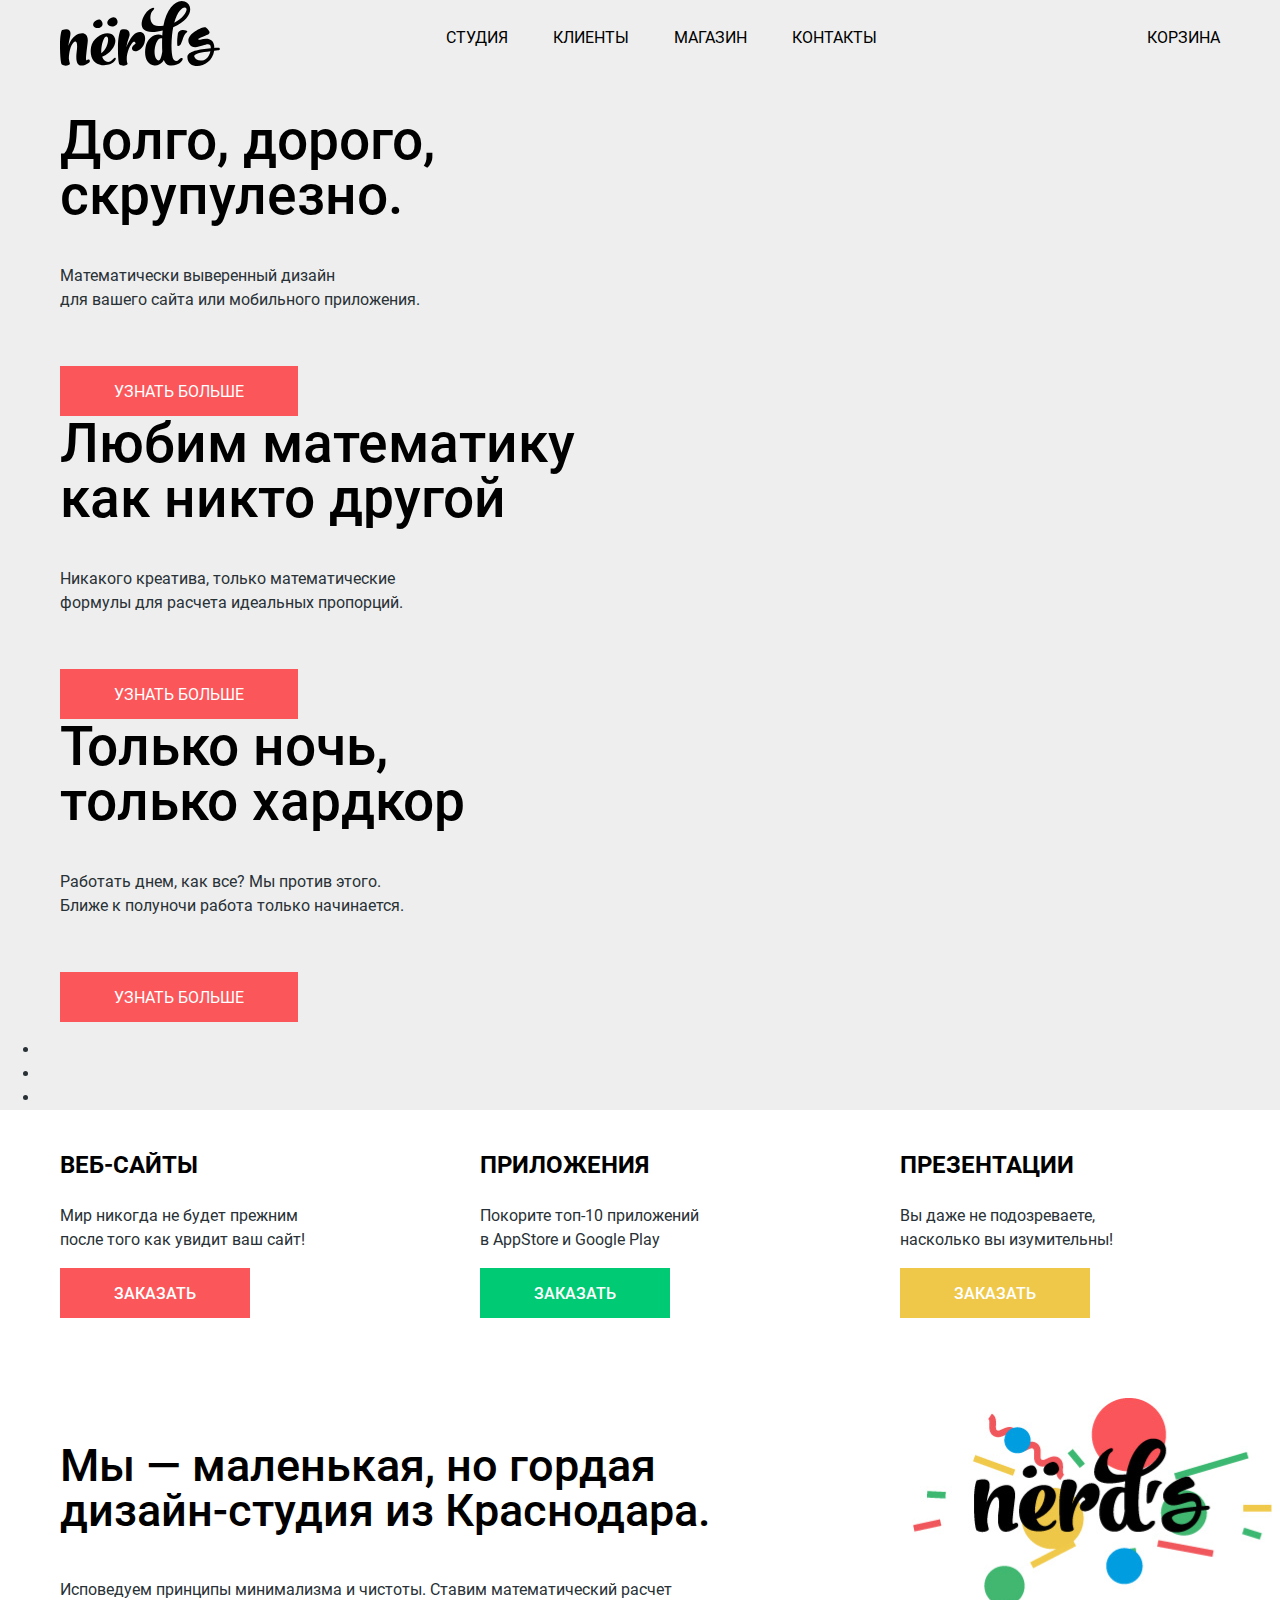
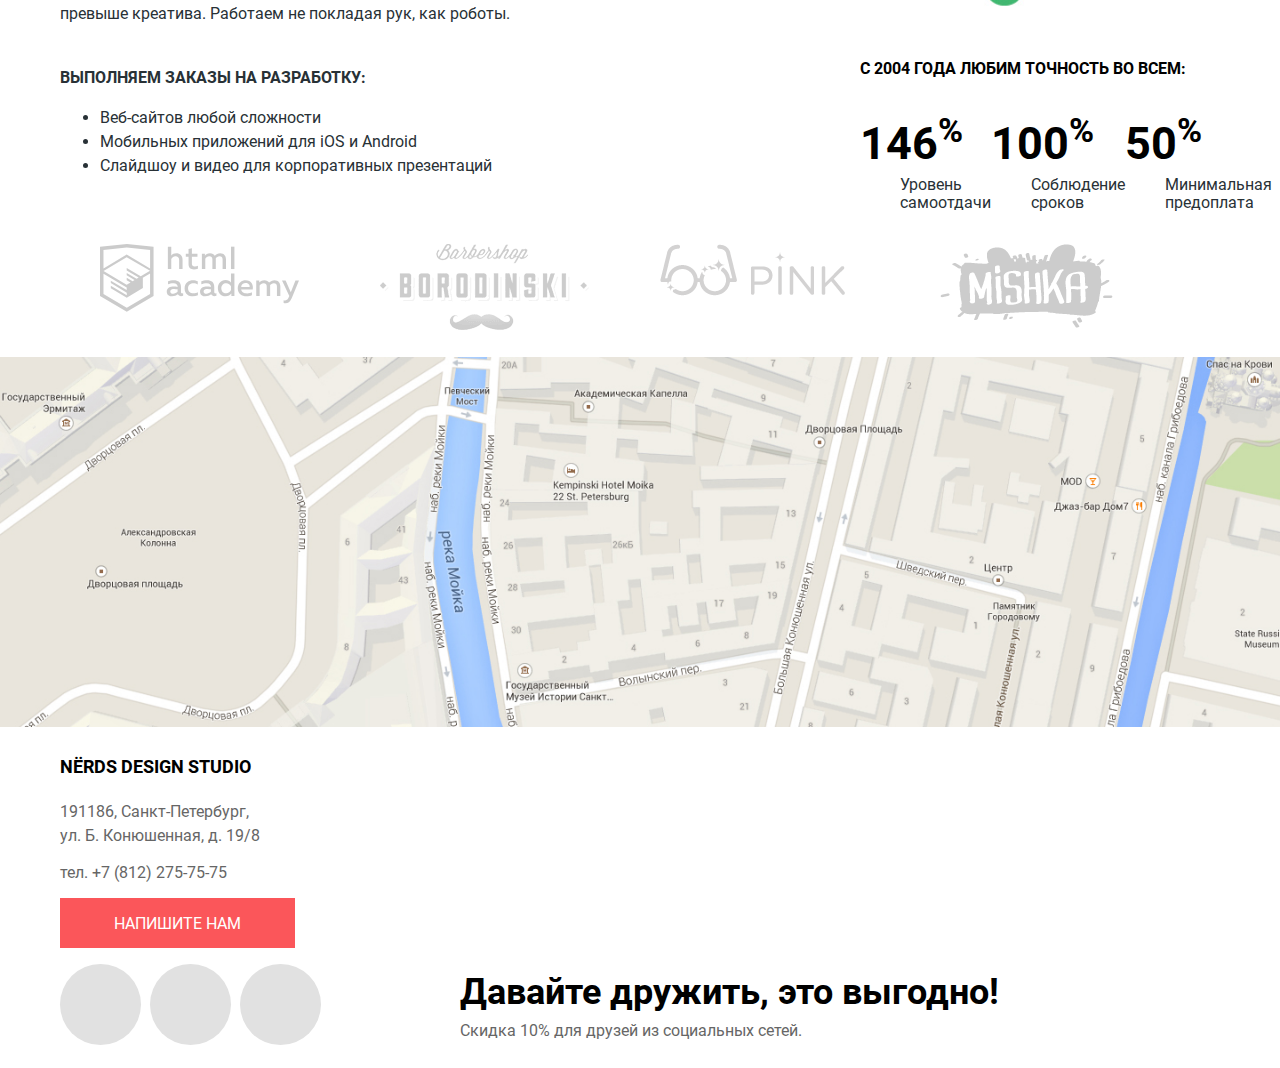
<file: index.html>
<!DOCTYPE html>
<html class="page" lang="ru">

<head>
  <meta charset="utf-8">
  <title>«Нёрдс» - магазин готовых шаблонов</title>

  <link rel="icon" href="img/favicon/favicon.ico">
  <link rel="icon" href="img/favicon/icon.svg" type="image/svg+xml">
  <link rel="apple-touch-icon" href="img/favicon/152.png">
  <link rel="manifest" href="manifest.webmanifest">
  <link rel="stylesheet" href="css/normalize.css">
  <link rel="stylesheet" href="css/style.css">
</head>

<body class="page-body">

  <header class="main-header">
    <nav class="main-navigation container">
      <a class="main-header-logo">
        <img src="img/nerds.svg" width="160" height="65" alt="Логотип студии «Нёрдс»">
      </a>
      <ul class="site-navigation">
        <li class="site-navigation-item"><a href="blank.html">Студия</a></li>
        <li class="site-navigation-item"><a href="blank.html">Клиенты</a></li>
        <li class="site-navigation-item"><a href="catalog.html">Магазин</a></li>
        <li class="site-navigation-item"><a href="blank.html">Контакты</a></li>
      </ul>
      <a class="shopping-cart" href="blank.html">Корзина</a>
    </nav>
  </header>

  <main class="content">
    <h1 class="hidden">«Нёрдс» - магазин готовых шаблонов</h1>

    <section class="features">
      <h2 class="hidden">Наши преимущества</h2>

      <div class="features-slider container">
        <h2 class="features-slider-title">Долго, дорого, <br> скрупулезно.</h2>
        <p>Математически выверенный дизайн<br>
          для вашего сайта или мобильного приложения.</p>
        <a class="button" href="blank.html">Узнать больше</a>
      </div>

      <div class="features-slider container">
        <h2 class="features-slider-title">Любим математику<br>как никто другой</h2>
        <p>Никакого креатива, только математические<br>
          формулы для расчета идеальных пропорций.</p>
        <a class="button" href="blank.html">Узнать больше</a>
      </div>

      <div class="features-slider container">
        <h2 class="features-slider-title">Только ночь, <br> только хардкор</h2>
        <p>Работать днем, как все? Мы против этого.<br>
          Ближе к полуночи работа только начинается.</p>
        <a class="button" href="blank.html">Узнать больше</a>
      </div>

      <ul>
        <li></li>
        <li></li>
        <li></li>
      </ul>

    </section>

    <div class="container">
      <section class="services">
        <h2 class="hidden">Услуги</h2>

        <ul>
          <li>
            <h3>Веб-сайты</h3>
            <p>Мир никогда не будет прежним<br>
              после того как увидит ваш сайт!</p>
            <a class="button" href="#">Заказать</a>
          </li>

          <li>
            <h3>Приложения</h3>
            <p>Покорите топ-10 приложений<br>
              в AppStore и Google Play</p>
            <a class="button button-green" href="#">Заказать</a>
          </li>

          <li>
            <h3>Презентации</h3>
            <p>Вы даже не подозреваете,<br>
              насколько вы изумительны!</p>
            <a class="button button-yellow" href="#">Заказать</a>
          </li>
        </ul>
      </section>

      <section class="about">
        <h2 class="hidden">О нас</h2>
        <div class="about-left">
          <p class="about-title">Мы — маленькая, но гордая<br>
            дизайн-студия из Краснодара.</p>
          <p class="about-text">Исповедуем принципы минимализма и чистоты. Ставим математический расчет<br>
            превыше креатива. Работаем не покладая рук, как роботы.</p>
          <p class="about-text-list">Выполняем заказы на разработку:</p>
          <ul class="about-list">
            <li class="about-item">Веб-сайтов любой сложности</li>
            <li class="about-item">Мобильных приложений для iOS и Android</li>
            <li class="about-item">Слайдшоу и видео для корпоративных презентаций</li>
          </ul>
        </div>
        <div class="about-right">
          <p class="desc">с 2004 года Любим точность во всем:</p>
          <dl class="desc-list">
            <div>
              <dt class="desc-figure">146<sup>%</sup></dt>
              <dd class="desc-item">Уровень<br>самоотдачи</dd>
            </div>
            <div>
              <dt class="desc-figure">100<sup>%</sup></dt>
              <dd class="desc-item">Соблюдение<br>сроков</dd>
            </div>
            <div>
              <dt class="desc-figure">50<sup>%</sup></dt>
              <dd class="desc-item">Минимальная<br>предоплата</dd>
            </div>
          </dl>
        </div>
      </section>

      <section class="partners">
        <h2 class="hidden">Наши партнеры</h2>

        <ul>
          <li class="partners-item"><a href="https://htmlacademy.ru/intensive/htmlcss"><img
                src="img/logo/htmlacademy.svg" width="199" height="68" alt="логотип HTML-Academy"></a></li>
          <li class="partners-item"><img src="img/logo/borodinski.png" width="209" height="90"
              alt="логотип Барбершоп «Бородинский»"></li>
          <li class="partners-item"><img src="img/logo/pink.png" width="185" height="52" alt="логотип Pink"></li>
          <li class="partners-item"><img src="img/logo/mishka.png" width="173" height="84" alt="логотип Mishka"></li>
        </ul>

      </section>
    </div>

  </main>

  <footer class="main-footer">

    <section class="contacts">
      <h2 class="hidden">Наши контакты</h2>

      <img class="map" src="img/map.jpg" width="1440" height="416" alt="где мы находимся">

      <div class="container">
        <p class="contacts-title">NЁRDS DESIGN STUDIO</p>
        <p class="contacts-address">191186, Санкт-Петербург,<br>
          ул. Б. Конюшенная, д. 19/8</p>
        <p class="contacts-phone">тел. +7 (812) 275-75-75</p>
        <a class="button" href="blank.html">Напишите нам</a>
      </div>
    </section>

    <section class="footer-socials container">
      <h2 class="hidden">Мы в социальных сетях</h2>

      <ul>
        <li><a href="https://vk.com/"><span class="hidden">Вконтакте</span></a></li>
        <li><a href="https://www.facebook.com/"><span class="hidden">Facebook</span></a></li>
        <li><a href="https://www.instagram.com/"><span class="hidden">Instagram</span></a></li>
      </ul>

      <div class="offer">
        <h3>Давайте дружить, это выгодно!</h3>
        <p>Скидка 10% для друзей из социальных сетей.</p>
      </div>
    </section>

  </footer>

</body>

</html>
</file>
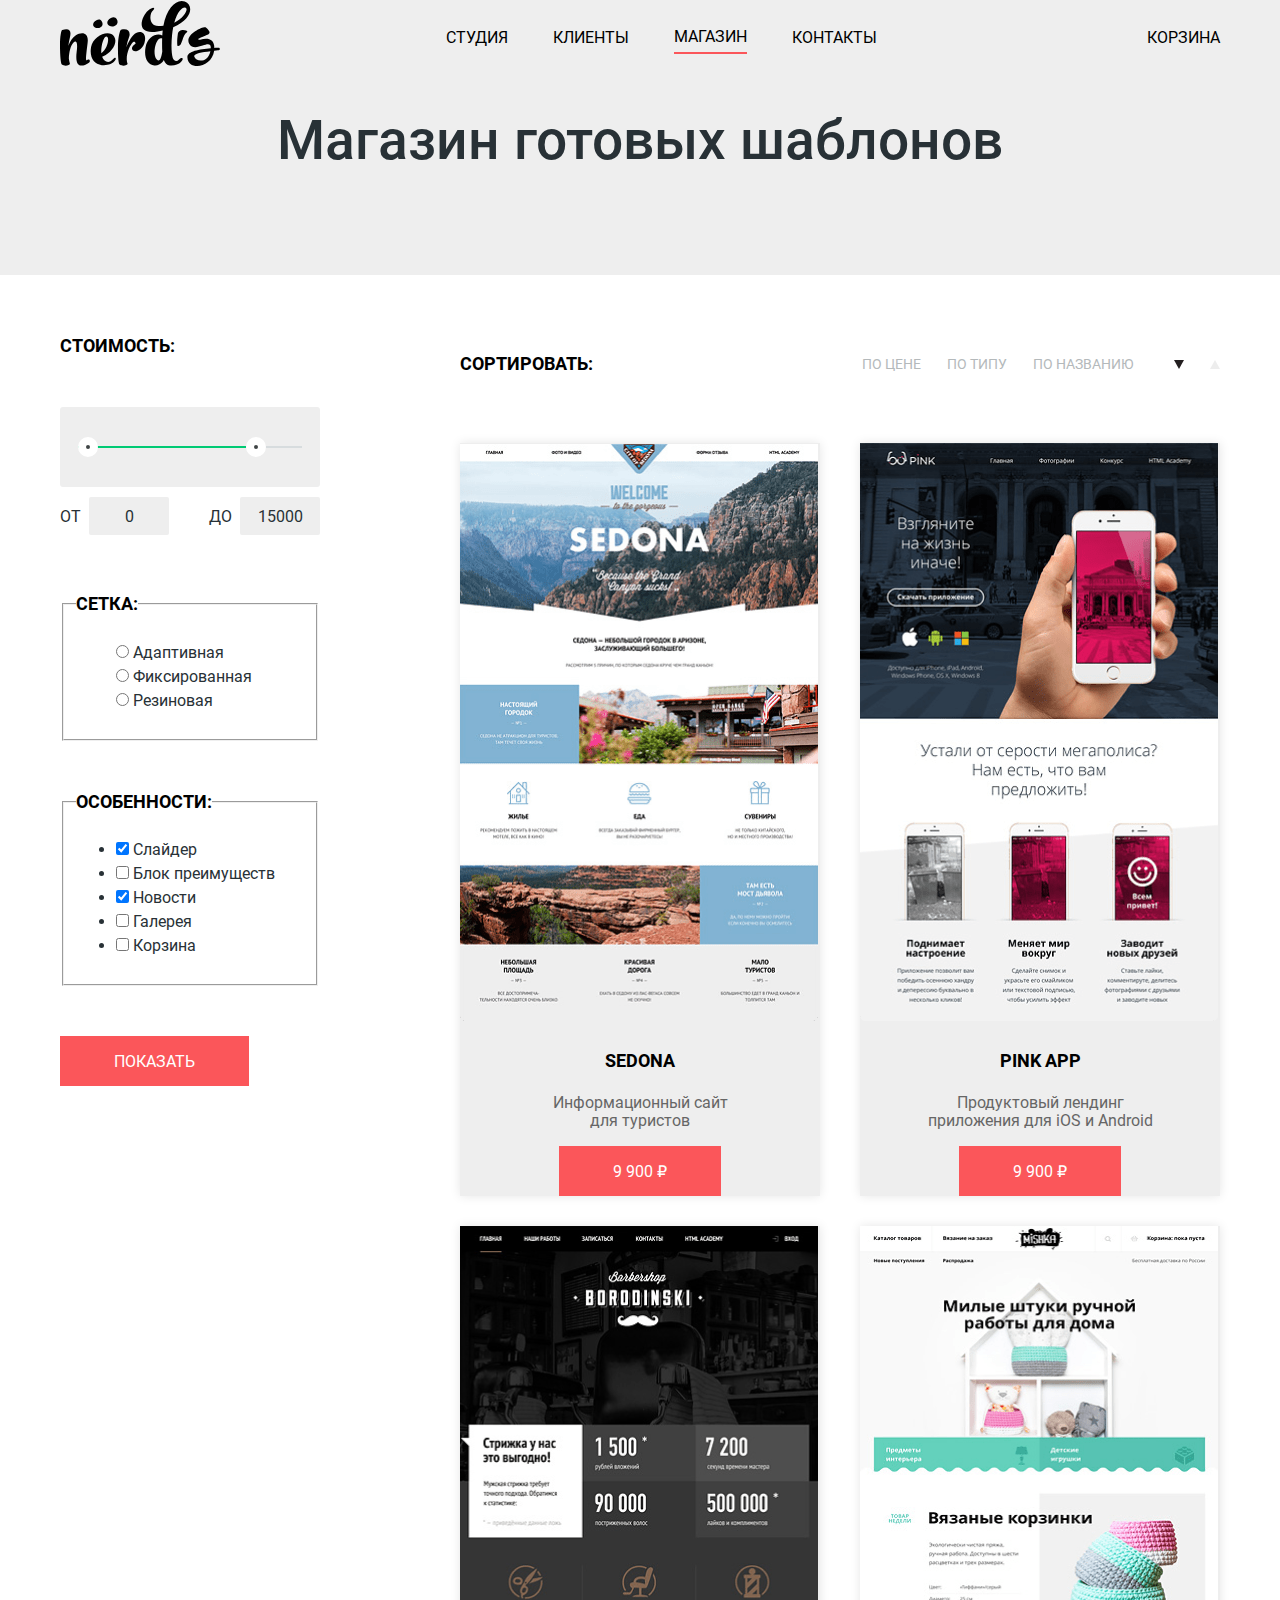
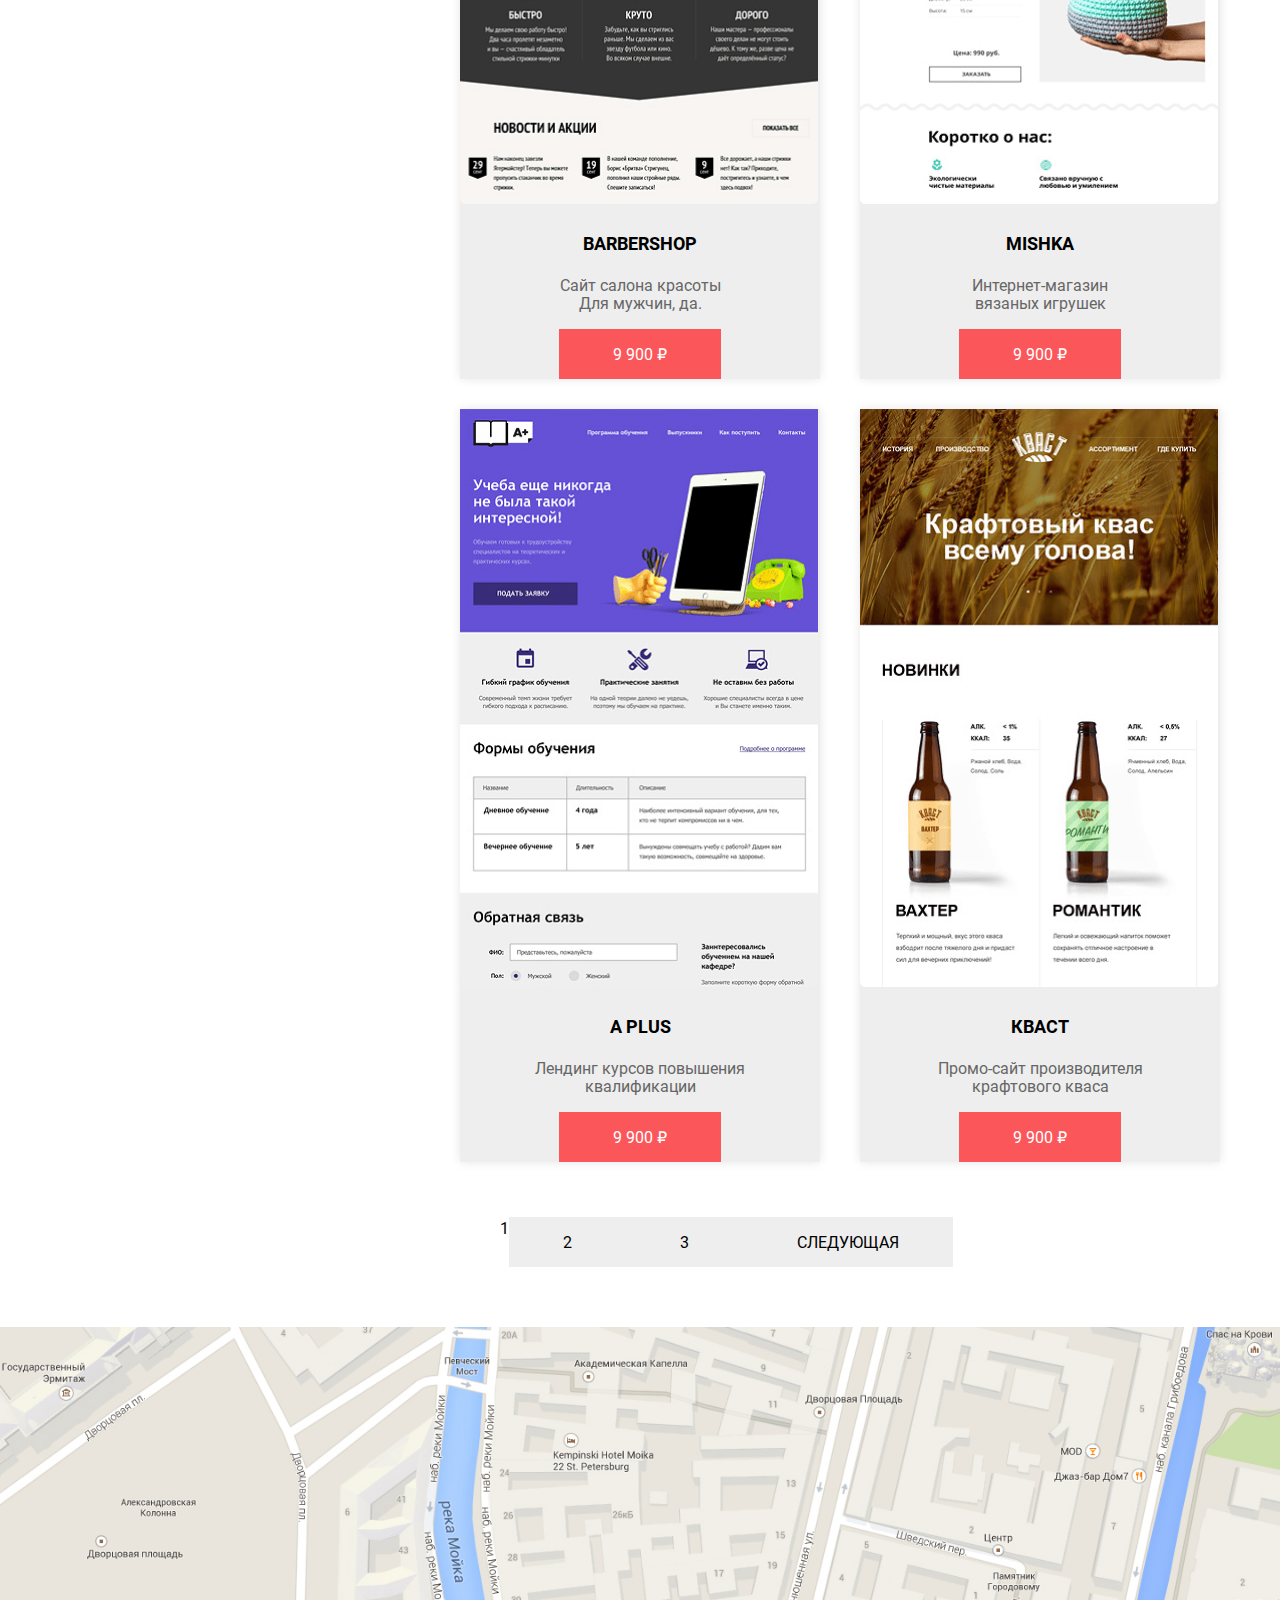
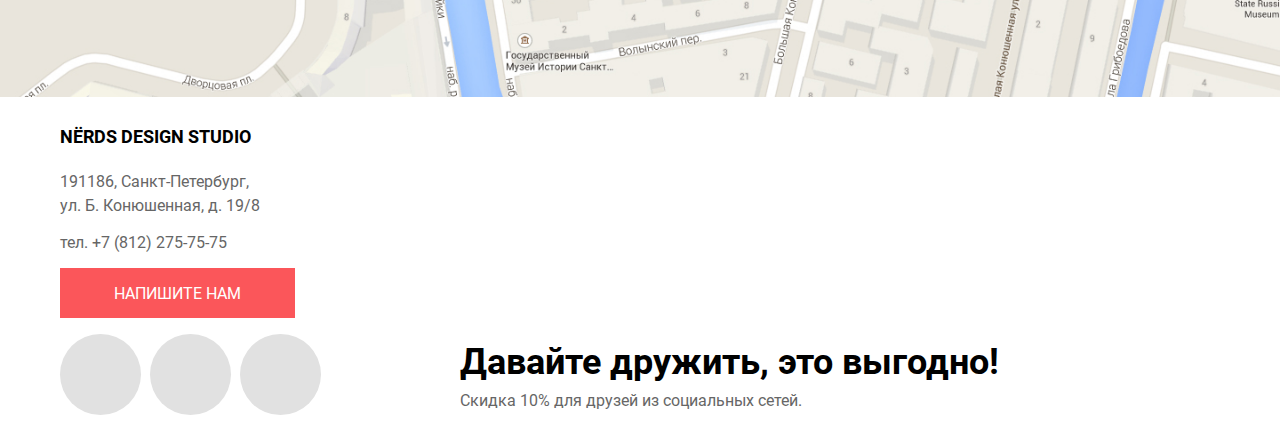
<file: catalog.html>
<!DOCTYPE html>
<html class="page" lang="ru">

<head>
  <meta charset="utf-8">
  <title>«Нёрдс» - магазин готовых шаблонов</title>

  <link rel="icon" href="img/favicon/favicon.ico">
  <link rel="icon" href="img/favicon/icon.svg" type="image/svg+xml">
  <link rel="apple-touch-icon" href="img/favicon/152.png">
  <link rel="manifest" href="manifest.webmanifest">
  <link rel="stylesheet" href="css/normalize.css">
  <link rel="stylesheet" href="css/style.css">
</head>

<body class="page-body">

  <header class="main-header">
    <nav class="main-navigation container">
      <a class="main-header-logo" href="index.html">
        <img src="img/nerds.svg" width="160" height="65" alt="Логотип студии «Нёрдс»">
      </a>
          <ul class="site-navigation">
            <li class="site-navigation-item"><a href="blank.html">Студия</a></li>
            <li class="site-navigation-item"><a href="blank.html">Клиенты</a></li>
            <li class="site-navigation-item"><a class="site-navigation-item_active" href="catalog.html">Магазин</a></li>
            <li class="site-navigation-item"><a href="blank.html">Контакты</a></li>
          </ul>
          <a class="shopping-cart" href="blank.html">Корзина</a>
    </nav>
  </header>

  <main class="content">

    <div class="content-title">
      <h1 class="container">Магазин готовых шаблонов</h1>
    </div>

    <div class="catalog-page container">
      <section class="filters">
        <h2 class="hidden">Фильтр товаров</h2>

        <form action="https://echo.htmlacademy.ru" method="GET">
          <div class="filters-value">
            <h3>Стоимость:</h3>
            <div class="filters-value-wrapper">
              <div class="filters-range">
                <div class="filters-range-scale">
                  <div class="filters-range-bar"></div>
                </div>
                <button class="filters-range-handle min" type="button"></button>
                <button class="filters-range-handle max" type="button" style="left: 75%;"></button>
              </div>
            </div>
            <div class="filters-interval">
              <label>От<input type="text" name="min-interval" value="0"></label>
              <label>До<input type="text" name="max-interval" value="15000"></label>
            </div>
          </div>

          <fieldset class="filters-grid">
            <legend>Сетка:</legend>
            <ul>
              <li class="filters-grid-item">
                <input type="radio" name="grid" value="adaptive" id="filter-adaptive">
                <label for="filter-adaptive">Адаптивная</label>
              </li>
              <li class="filters-grid-item">
                <input type="radio" name="grid" value="fixed" id="filter-fixed">
                <label for="filter-fixed">Фиксированная</label>
              </li>
              <li class="filters-grid-item">
                <input type="radio" name="grid" value="rubber" id="filter-rubber">
                <label for="filter-rubber">Резиновая</label>
              </li>
            </ul>
          </fieldset>

          <fieldset class="filters-features">
            <legend>Особенности:</legend>
            <ul>
              <li class="filters-features-item">
                <input class="filter-input-checkbox" type="checkbox" name="slider" id="filter-slider" checked>
                <label for="filter-slider">Слайдер</label>
              </li>
              <li class="filters-features-item">
                <input class="filter-input-checkbox" type="checkbox" name="advantages" id="filter-advantages">
                <label for="filter-advantages">Блок преимуществ</label>
              </li>
              <li class="filters-features-item">
                <input class="filter-input-checkbox" type="checkbox" name="news" id="filter-news" checked>
                <label for="filter-news">Новости</label>
              </li>
              <li class="filters-features-item">
                <input class="filter-input-checkbox" type="checkbox" name="gallery" id="filter-gallery">
                <label for="filter-gallery">Галерея</label>
              </li>
              <li class="filters-features-item">
                <input class="filter-input-checkbox" type="checkbox" name="basket" id="filter-basket">
                <label for="filter-basket">Корзина</label>
              </li>
            </ul>
          </fieldset>
          <button class="button" type="submit">Показать</button>
        </form>
      </section>

      <section class="filters-sorting">
        <h2 class="hidden">Сортировка товаров</h2>

        <p>Сортировать:</p>
        <ul class="filters-sorting-variety">
          <li>
            <a href="#">По цене</a>
          </li>
          <li>
            <a href="#">По типу</a>
          </li>
          <li>
            <a href="#">По названию</a>
          </li>
        </ul>

        <ul class="filters-sorting-list">
          <li class="filters-sorting-item">
            <a href="#">
              <img src="img/icons/down.svg" width="10" height="10" alt="Сортировка по убыванию">
            </a>
          </li>
          <li class="filters-sorting-item">
            <a href="#">
              <img src="img/icons/up.svg" width="10" height="10" alt="Сортировка по возрастанию">
            </a>
          </li>
        </ul>
      </section>

      <section class="products">
        <h2 class="hidden"> Список товаров</h2>

        <ul class="products-list">
          <li class="products-item">
            <a href="#">
              <img src="img/products/sedona.png" width="358" height="578" alt="товар шаблона Sedona">
            </a>
            <div class="products-desc">
              <a href="#">
                <h3>Sedona</h3>
              </a>
              <p>Информационный сайт<br>
                для туристов</p>
              <a class="button" href="#">9 900 ₽</a>
            </div>
          </li>
          <li class="products-item">
            <a href="#">
              <img src="img/products/pink.png" width="358" height="578" alt="товар шаблона Pink">
            </a>
            <div class="products-desc">
              <a href="#">
                <h3>Pink App</h3>
              </a>
              <p>Продуктовый лендинг<br>
                приложения для iOS и Android
              </p>
              <a class="button" href="#">9 900 ₽</a>
            </div>
          </li>
          <li class="products-item">
            <a href="#">
              <img src="img/products/borodinski.png" width="358" height="578" alt="товар шаблона Borodinski">
            </a>
            <div class="products-desc">
              <a href="#">
                <h3>Barbershop</h3>
              </a>
              <p>Сайт салона красоты<br>
                Для мужчин, да.
              </p>
              <a class="button" href="#">9 900 ₽</a>
            </div>
          </li>
          <li class="products-item">
            <a href="#">
              <img src="img/products/mishka.png" width="358" height="578" alt="товар шаблона Mishka">
            </a>
            <div class="products-desc">
              <a href="#">
                <h3>Mishka</h3>
              </a>
              <p>Интернет-магазин<br>
                вязаных игрушек
              </p>
              <a class="button" href="#">9 900 ₽</a>
            </div>
          </li>
          <li class="products-item">
            <a href="#">
              <img src="img/products/aplus.png" width="358" height="578" alt="товар шаблона A+">
            </a>
            <div class="products-desc">
              <a href="#">
                <h3>A Plus</h3>
              </a>
              <p>Лендинг курсов повышения<br>
                квалификации
              </p>
              <a class="button" href="#">9 900 ₽</a>
            </div>
          </li>
          <li class="products-item">
            <a href="#">
              <img src="img/products/kvast.png" width="358" height="578" alt="товар шаблона Кваст">
            </a>
            <div class="products-desc">
              <a href="#">
                <h3>Кваст</h3>
              </a>
              <p>Промо-сайт производителя<br>
                крафтового кваса
              </p>
              <a class="button" href="#">9 900 ₽</a>
            </div>
          </li>
        </ul>
        <ul class="pagination-list">
          <li class="pagination-item pagination-item_active">
            <a>1</a>
          </li>
          <li class="pagination-item">
            <a class="button" href="#">2</a>
          </li>
          <li class="pagination-item">
            <a class="button" href="#">3</a>
          </li>
          <li class="pagination-item">
            <a class="button" href="#">Следующая</a>
          </li>
        </ul>
      </section>
    </div>

  </main>

  <footer class="main-footer">

    <section class="contacts">
      <h2 class="hidden">Наши контакты</h2>

      <img class="map" src="img/map.jpg" width="1440" height="416" alt="где мы находимся">

      <div class="container">
        <p class="contacts-title">NЁRDS DESIGN STUDIO</p>
        <p class="contacts-address">191186, Санкт-Петербург,<br>
          ул. Б. Конюшенная, д. 19/8</p>
        <p class="contacts-phone">тел. +7 (812) 275-75-75</p>
        <a class="button" href="blank.html">Напишите нам</a>
      </div>
    </section>

    <section class="footer-socials container">
      <h2 class="hidden">Мы в социальных сетях</h2>

      <ul>
        <li><a href="https://vk.com/"><span class="hidden">Вконтакте</span></a></li>
        <li><a href="https://www.facebook.com/"><span class="hidden">Facebook</span></a></li>
        <li><a href="https://www.instagram.com/"><span class="hidden">Instagram</span></a></li>
      </ul>

      <div class="offer">
        <h3>Давайте дружить, это выгодно!</h3>
        <p>Скидка 10% для друзей из социальных сетей.</p>
      </div>
    </section>

  </footer>

</body>

</html>
</file>
<file: css/style.css>
/* Variables */

:root {
  --basic-black: #000000;
  --basic-white: #FFFFFF;
  --basic-grey: #EEEEEE;
  --basic-red: #FB565A;
  --basic-red-middle: #E74246;
  --basic-red-dark: #D7373B;
  --basic-green: #00CA74;
  --basic-green-middle: #00BC6C;
  --basic-green-dark: #00AA62;
  --basic-yellow: #EFC84A;
  --basic-yellow-middle: #EAB534;
  --basic-yellow-dark: #E5A722;

  --color-gray: #E1E1E1;
  --color-gray-000: #b8b8b8;
  --color-gray-100: #a7a7a7;
  --color-gray-200: #B4B9BB;
  --color-gray-300: #DFDFDF;
  --color-gray-400: #D5D5D5;
  --color-gray-500: #b3b3b3;
  --color-gray-600: #666666;
  --color-gray-700: #283136;
  --color-gray-800: #4d4d4d;
  --color-gray-900: #ededed;
  --color-gray-1000: #d7dcde;
  --color-gray-2000: #eaeaea;
  --color-gray-3000: #bfc1c3;
  --color-gray-4000: #3f4445;

  --color-red-100: #feccce;
  --color-red-200: #ffeeef;
}

@font-face {
  font-family: 'Roboto';
  font-weight: 400;
  font-style: normal;
  src:
  url('../fonts/roboto.woff2') format('woff2'),
  url('../fonts/roboto.woff') format('woff');
}

@font-face {
  font-family: 'Roboto';
  font-weight: 700;
  font-style: normal;
  src:
  url('../fonts/robotobold.woff2') format('woff2'),
  url('../fonts/robotobold.woff') format('woff');
}

@font-face {
  font-family: 'Roboto';
  font-weight: 500;
  font-style: normal;
  src:
  url('../fonts/robotomedium.woff2') format('woff2'),
  url('../fonts/robotomedium.woff') format('woff');
}

/* Global */

*, *::before, *::after {
  box-sizing: border-box;
}

.page-body {
  min-width: 960px;
  margin: 0;
  padding: 0;
  font-family: "Roboto", Arial, sans-serif;
  font-size: 16px;
  line-height: 24px;
  font-weight: 400;
  color: var(--color-gray-700);

  min-height: 100%;
  display: grid;
  grid-template-rows: min-content 1fr min-content;
  align-content: start;
}

a {
  text-decoration: none;
}

img {
  max-width: 100%;
  height: auto;
}

/* Main header */

.main-header {
  padding-bottom: 37px;
  background-color: var(--basic-grey);
}

.main-header-logo {
  justify-self: start;
}

.features-slider-title {
  margin: 0;
}

/* Grid */

.page {
  height: 100%;
}

/* Main navigation */

.main-navigation {
  display: grid;
  grid-template-columns: 160px 1fr min-content;
  column-gap: 40px;
  line-height: 30px;
  color: var(--basic-black);
  text-transform: uppercase;
}


.main-navigation ul {
  display: flex;
  justify-content: center;
  align-items: center;
  list-style: none;
}

.site-navigation-item {
  margin-right: 45px;
}

.main-navigation a {
  color: var(--basic-black);
}

/* User navigation */

.site-navigation {
  margin: 0;
  padding: 0;
}

.site-navigation a,
.shopping-cart {
  display: flex;
  align-items: center;
  color: var(--basic-black);
}

.site-navigation a:hover,
.shopping-cart:hover {
  color: var(--basic-red);
}

.site-navigation a:focus,
.shopping-cart:focus {
  color: var(--color-gray);
}

.site-navigation-item_active{
  border-bottom: 2px solid var(--basic-red);
  color: var(--basic-black);
}

/* Title hidden */

.hidden {
  display: none;
}

/* Content */

.container {
  width: 1200px;
  margin: 0 auto;
  padding: 0 20px;
}

.catalog-page {
  display: grid;
  grid-template-columns: 260px 1fr;
  column-gap: 140px;
  align-content: start;
}

.content-title {
  margin: 0;
  padding-bottom: 107px;
  text-align: center;
  background-color: var(--basic-grey);
}

.content-title h1 {
  font-weight: 500;
  font-size: 55px;
  line-height: 55px;
}

/* Features */

.features {
  background-color: var(--basic-grey);
}

.features h2 {
  font-weight: 500;
  font-size: 55px;
  line-height: 55px;
  color: var(--basic-black);
}

.features p {
  padding-top: 25px;
  padding-bottom: 38px;
  font-weight: 400;
}

.features .btn:hover {
  background-color: var(--basic-red-middle);
}

.features .btn:focus {
  background-color: var(--basic-red-dark);
}

/* Filters-value */

.filters {
  grid-row: span 2;
}

.filters-value {
  width: 260px;
  border-radius: 3px;
}

.filters-value h3 {
  margin: 0;
  padding-top: 56px;
  padding-bottom: 46px;
  font-weight: 700;
  font-size: 18px;
  line-height: 30px;
  text-transform: uppercase;
  color: var(--basic-black);
}

.filters-value-wrapper {
  margin-bottom: 10px;
  padding: 39px 18px;
  border-radius: 3px;
  background-color: var(--basic-grey);
}

.filters-range {
  position: relative;
}

.filters-range-scale {
  height: 2px;
  background-color: var(--color-gray-1000);
}

.filters-range-bar {
  height: 2px;
  width: 75%;
  background-color: var(--basic-green);
}

.filters-range-handle {
  position: absolute;
  top: 50%;
  left: 0%;
  transform: translateY(-50%);
  width: 4px;
  height: 4px;
  box-sizing: content-box;
  padding: 0;
  border: 8px solid var(--basic-white);
  border-radius: 50%;
  background-color: var(--color-gray-4000);
  cursor: pointer;
}

.filters-interval {
  display: flex;
  flex-wrap: wrap;
  justify-content: space-between;
  color: var(--color-gray-700);
}

.filters-interval label {
  width: 50%;
  text-transform: uppercase;
}

.filters-interval label:last-child {
  text-align: right;
}

.filters-interval input {
  margin-left: 8px;
  width: 80px;
  height: 38px;
  border-radius: 2px;
  border: none;
  font: inherit;
  color: inherit;
  text-align: center;
  background-color: var(--basic-grey);
}

.filters-grid {
  margin-top: 54px;
}

.filters-grid legend {
  font-weight: 700;
  font-size: 18px;
  line-height: 30px;
  text-transform: uppercase;
  color: var(--basic-black);
}

.filters-grid ul {
  list-style: none;
}

.filters-grid label {
  font-weight: 400;
  line-height: 19px;
  color: var(--color-gray-700);
}

.filters-features {
  margin-top: 46px;
  margin-bottom: 50px;
}

.filters-features legend {
  font-weight: 700;
  font-size: 18px;
  line-height: 30px;
  text-transform: uppercase;
  color: var(--basic-black);
}

.filter-input-checkbox {
  color: var(--color-gray-800);
}

.filter-input-checkbox:hover{
  color: var(--color-gray-700);
}

.filter-input-checkbox:active{
  color: var(--color-gray-900);
}

.filters-grid:active label {
  color: var(--color-gray-800);
}

/* Filters-sorting */

.filters-sorting {
  display: flex;
  padding-top: 56px;
  padding-bottom: 46px;
}

.filters-sorting ul {
  display: flex;
  margin: 0;
  align-items:center;
  list-style: none;
}

.filters-sorting li {
  padding-right: 26px;
}

.filters-sorting li:last-child {
  padding-right: 0;
}

.filters-sorting p {
  margin-right: auto;
  font-weight: 700;
  font-size: 18px;
  line-height: 30px;
  text-transform: uppercase;
  color: var(--basic-black);
}

.filters-sorting-variety {
  padding-left: 0;
}

.filters-sorting-variety a {
  text-transform: uppercase;
  font-weight: 400;
  font-size: 14px;
  line-height: 18px;
  color: var(--color-gray-200);
}

.filters-sorting-variety:hover a{
  color:var(--color-gray-600);
}

.filters-sorting-variety:active a{
  color:var(--basic-black);
}

/* Products */

.products-list {
  display: grid;
  grid-template-columns: 1fr 1fr;
  column-gap: 40px;
  row-gap: 30px;
  list-style: none;
  margin: 0;
  padding: 0;
}

.products-item {
  background-color: var(--basic-grey);
  box-shadow: 0 0 10px rgba(0, 0, 0, 0.1)
}

.products-list h3 {
  font-weight: 700;
  font-size: 18px;
  line-height: 30px;
  text-transform: uppercase;
  color: var(--basic-black);
}

.products-list:hover h3{
  color: var(--basic-red);
}

.products-list:active h3{
  color: var(--color-gray-600);
}

.products-list p {
  line-height: 18px;
  color: var(--color-gray-600);
}

.products-desc {
  text-align: center;
}

.products .btn {
  font-weight: 500;
  font-size: 16px;
}

/* Pagination */

.pagination-list {
  list-style: none;
}

.pagination-item a {
color: var(--basic-black);
background-color: var(--basic-grey);
}

.pagination-item:hover a {
  background-color: var(--color-gray-300);
}

.pagination-item:focus a {
  background-color: var(--color-gray-400);
}

.pagination-item:active a {
  background-color: var(--basic-white);
}

.pagination-item_active a,
.pagination-item_active a:hover,
.pagination-item_active a:focus,
.pagination-item_active a:active {
  background-color: var(--basic-white);
}

/* Services */

.services {
  margin-bottom: 80px;
}

.services ul {
  display: grid;
  grid-template-columns: 1fr 1fr 1fr;
  column-gap: 100px;
  margin: 0;
  padding: 0;
  list-style: none;
}

.services li {
  text-align: left;
}

.services h3 {
  font-weight: 700;
  font-size: 24px;
  line-height: 30px;
  text-transform: uppercase;
  color: var(--basic-black);
}

.services p {
  font-weight: 400;
}

.services a {
  font-weight: 500;
  line-height: 18px;
  color: var(--basic-white);
  text-transform: uppercase;
}

/* About */

.about {
  display: grid;
  grid-template-columns: 660px 1fr;
  column-gap: 140px;
}

.about-title {
  width: 651px;
  font-weight: 500;
  font-size: 45px;
  line-height: 45px;
  color: var(--basic-black);
}

.about-text {
  margin-top: 32px;
  margin-bottom: 40px;
}

.about-text-list {
  font-weight: 700;
  text-transform: uppercase;
}

.about-item {
  font-weight: 400;
}

.about-right {
  padding-top: 245px;
  justify-self: end;
  background-image: url("../img/logo/nerds-illustration.svg");
  background-position: right top;
  background-repeat: no-repeat;
}

/* Desc */

.desc {
  margin-top: 14px;
  margin-bottom: 31px;
  font-weight: 700;
  color: var(--basic-black);
  text-transform: uppercase;
}

.desc-list {
  display: flex;
  justify-content: space-between;
  padding-right: 22px;
}

.desc-list:last-child {
  padding-right: 0;
}

.desc-figure {
  font-weight: 700;
  font-size: 45px;
  line-height: 64px;
  color: var(--basic-black);
}

.desc-item {
  font-weight: 400;
  line-height: 18px;
}

.desc sup {
  font-weight: 700;
  font-size: 26px;
  line-height: 40px;
  color: var(--basic-black);
}

/* Partners */

.partners ul {
  display: grid;
  grid-template-columns: 1fr 1fr 1fr 1fr;
  list-style: none;
}

/* Pagination */

.pagination-list {
  display: flex;
  margin-top: 55px;
  margin-bottom: 60px;
}

/* Button */

.button {
  display: inline-block;
  padding: 17px 54px 15px 54px;
  font: inherit;
  text-align: center;
  color: var(--basic-white);
  vertical-align: middle;
  text-transform: uppercase;
  border: none;
  background-color:var(--basic-red);
  line-height: 18px;
}

.button:hover {
  background-color: var(--basic-red-middle);
}

.button:focus {
  background-color: var(--basic-red-dark);
}

.button.disabled,
.button:disabled {
  cursor: default;
  opacity: 0.5;
  background-color: var(--basic-red);
}

.button-green {
  background-color: var(--basic-green);
}

.button-green:hover {
  background-color: var(--basic-green-middle);
}

.button-green:focus {
  background-color: var(--basic-green-dark);
}

.button-yellow {
  background-color: var(--basic-yellow);
}

.button-yellow:hover {
  background-color: var(--basic-yellow-middle);
}

.button-yellow:focus {
  background-color: var(--basic-yellow-dark);
}

/* Main footer */

.contacts-title {
  font-weight: 700;
  font-size: 18px;
  line-height: 30px;
  text-transform: uppercase;
  color: var(--basic-black);
}

.contacts-address  {
  font-weight: 400;
  color: var(--color-gray-600);
}

.contacts-phone {
  font-weight: 400;
  line-height: 18px;
  color: var(--color-gray-600);
}

/* Offer */

.offer {
  margin-left: 0;
  text-align: left;
}

.offer h3 {
  margin: 0;
  text-align: left;
  font-weight: 700;
  font-size: 36px;
  line-height: 36px;
  color: var(--basic-black);
  margin: 0;
}

.offer p {
  margin: 0;
  padding-top: 10px;
  width: 373px;
  font-weight: 400;
  line-height: 22px;
  color: var(--color-gray-600);
}

/* Footer social button */

.footer-socials {
  display: grid;
  grid-template-columns: 260px 1fr;
  column-gap: 140px;
  align-items: center;
}

.footer-socials ul {
  display: flex;
  justify-content: space-between;
  padding: 0;
  justify-self: start;
  list-style: none;
}

.footer-socials a {
  margin: 0 9px;
  margin-left: 0;
  display: inline-block;
  width: 81px;
  height: 81px;
  border-radius: 50%;
  color: inherit;
  background-color: var(--color-gray);
}

.footer-socials a:hover {
  background-color: var(--basic-red-middle);
}

.footer-socials a:focus {
  background-color: var(--basic-red-dark);
}
</file>
